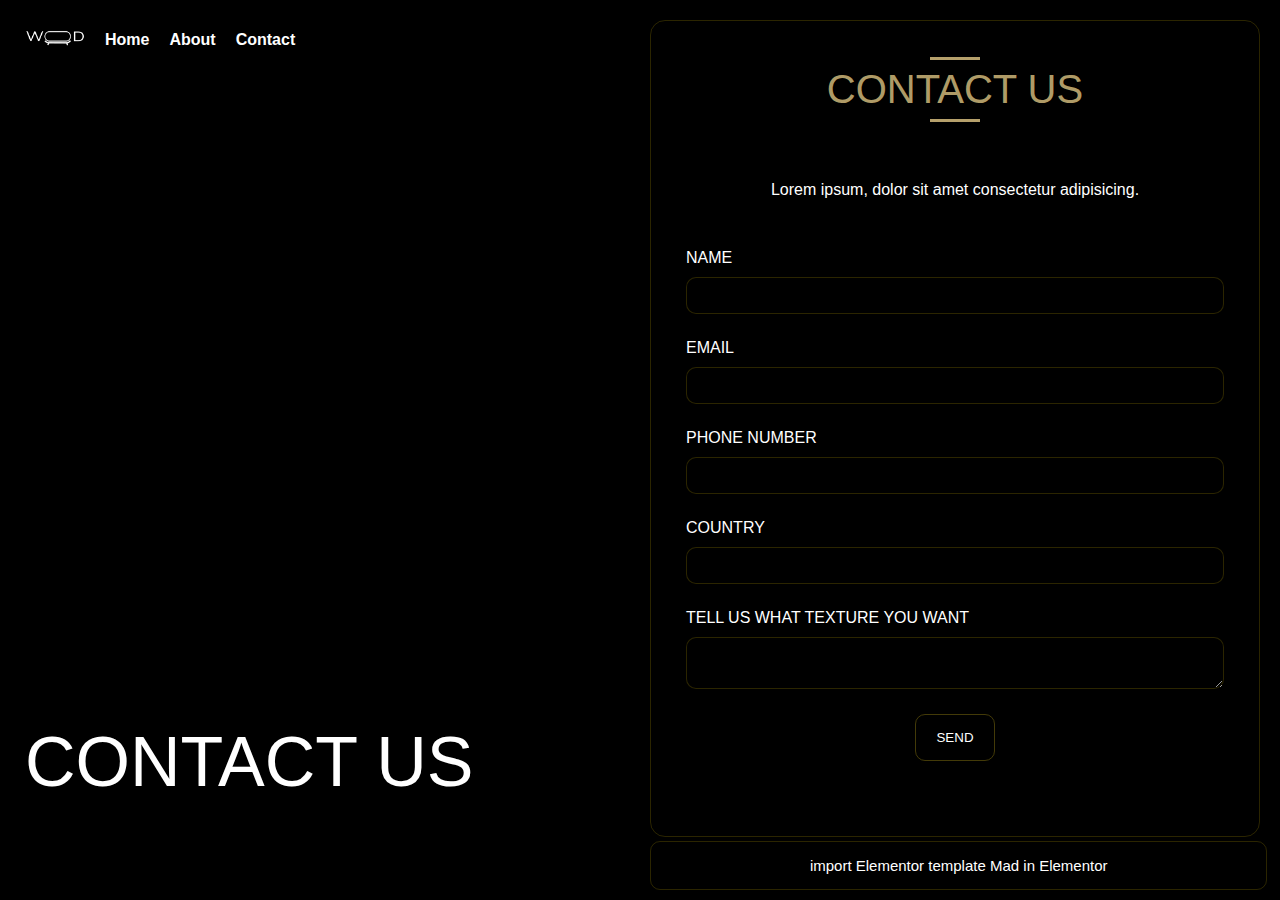
<file: projectPages/contactUs.html>
<!DOCTYPE html>
<html lang="en">

<head>
    <meta charset="UTF-8">
    <meta name="viewport" content="width=device-width, initial-scale=1.0">
    <title>CONTACT US</title>
    <link rel="stylesheet" href="../styles/main.css">
    <link rel="stylesheet" href="../styles/global/globals.css">
</head>

<body>
    <div class="contact-page">
        <section class="left-section">
            <div class="container">
                <nav>
                    <ul>
                        <li><a href="">

                                <img src="../images/logo.webp"
                                    alt="">
                            </a></li>
                        <li><a href="../index.html">Home</a></li>
                        <li><a href="./aboutUs.html">About</a></li>
                        <li><a href="./contactUs.html">Contact</a></li>
                    </ul>
                </nav>

                <h1 class="title">CONTACT US</h1>
            </div>
        </section>
        <div class="right-section">
            <div class="container">
                <h1 class="title">
                    CONTACT US
                </h1>
                <p>Lorem ipsum, dolor sit amet consectetur adipisicing.</p>
                <form action="emailto :shahdahmed00001111@gmail.com">
                    <div class="name">
                        <label for="name">NAME</label>
                        <input required type="text" id="name">
                    </div>
                    <div class="email">
                        <label for="email">EMAIL</label>
                        <input required type="email" id="email">
                    </div>
                    <div class="PHONE NUMBER">
                        <label for="num">PHONE NUMBER</label>
                        <input required type="tel" id="num">
                    </div>
                    <div class="country">
                        <label for="country">COUNTRY</label>
                        <input required type="text" id="country">
                    </div>

                    <div class="comment">
                        <label for="comment">TELL US WHAT TEXTURE YOU WANT</label>
                        <!-- <input type="text" id="country">
                          -->
                        <textarea name="" id="comment"></textarea>
                    </div>

                    <button>SEND</button>
                </form>
                    
            </div>
            <div class="footer">
                import Elementor template Mad in Elementor
            </div>
        </div>

    </div>
        <script src="https://cdn.jsdelivr.net/npm/gsap@3.14.1/dist/gsap.min.js"></script>
        <script src="../animation.js"></script>
</body>

</html>
</file>
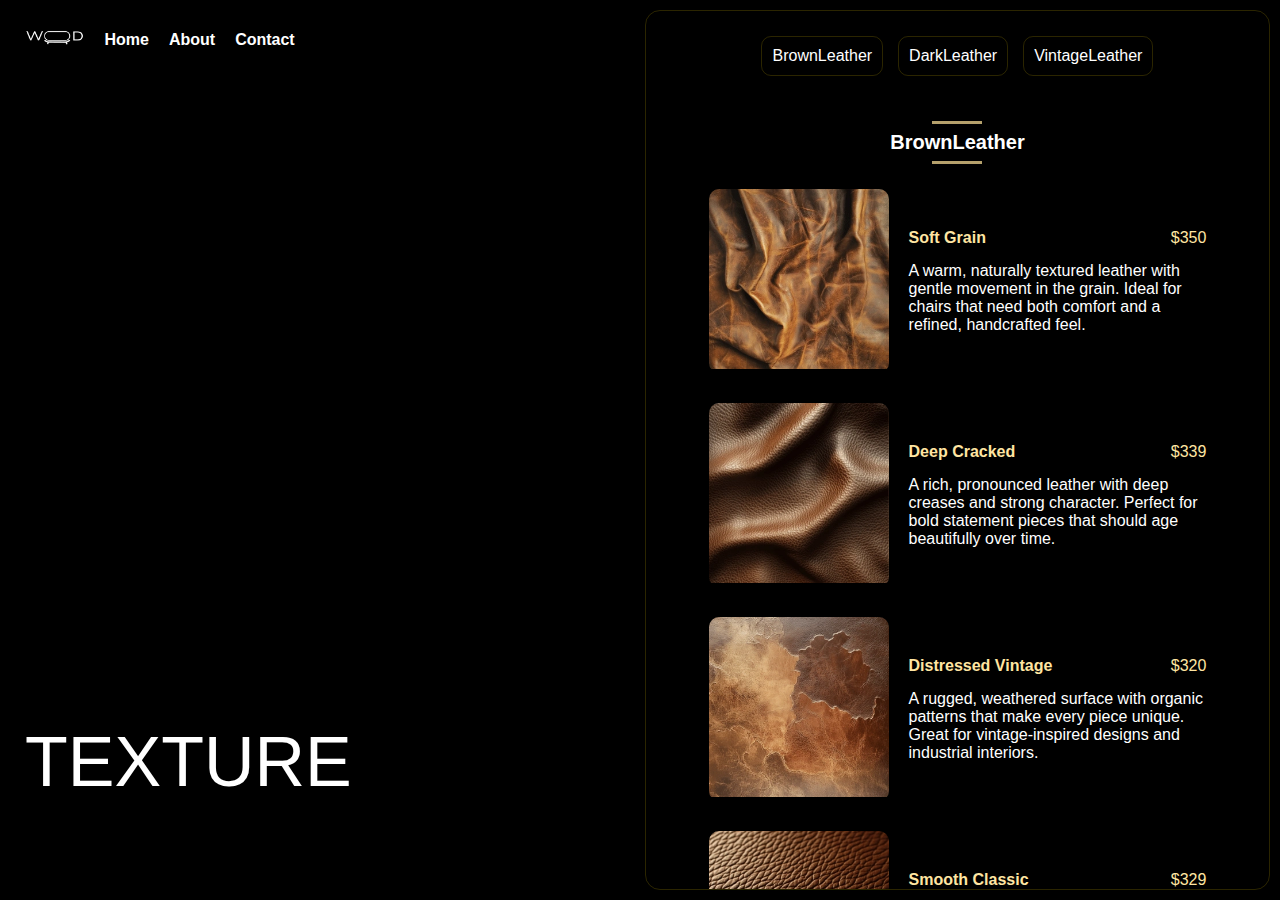
<file: projectPages/texture.html>
<!DOCTYPE html>
<html lang="en">
<head>
    <meta charset="UTF-8">
    <meta name="viewport" content="width=device-width, initial-scale=1.0">
    <title>Document</title>
    <link rel="stylesheet" href="../styles/main.css">
    <link rel="stylesheet" href="../styles/global/globals.css">
</head>
<body>
    <div class="texture-page">
            <section class="left-section">
                <div class="container">
                    <nav>
                        <ul>
                            <li><a href="">
            
                                    <img src="../images/logo.webp" alt="">
                                </a></li>
                            <li><a href="../index.html">Home</a></li>
                            <li><a href="./aboutUs.html">About</a></li>
                            <li><a href="./contactUs.html">Contact</a></li>
                        </ul>
                    </nav>
            
                    <h1 class="title">TEXTURE</h1>
                </div>
            </section>

            <div class="right-section">
                <div class="container">
                    <ul>
                        <li><a href="">BrownLeather</a></li>
                        <li><a href="">DarkLeather</a></li>
                        <li><a href="">VintageLeather</a></li>
                    </ul>

                    
                </div>
            </div>
    </div>
    <script src="https://cdn.jsdelivr.net/npm/gsap@3.14.1/dist/gsap.min.js"></script>
    
    <!-- <script src="https://cdn.jsdelivr.net/npm/gsap@3.14.1/dist/ScrollTrigger.min.js"></script> -->
    <script src="../animation.js"></script>
    <script src="./scripts/texture.js"></script>
</body>
</html>
</file>
<file: styles/main.css>
* {
  padding: 0;
  margin: 0;
  box-sizing: border-box;
  scroll-behavior: smooth;
  scroll-padding-top: 2rem;
}

.container {
  padding-left: 15px;
  padding-right: 15px;
  margin-left: auto;
  margin-right: auto;
}

a {
  text-decoration: none;
}

ul {
  list-style: none;
}

@media (min-width: 787px) {
  .container {
    width: 750px;
  }
}
@media (min-width: 992px) {
  .container {
    width: 950px;
  }
}
@media (min-width: 1200px) {
  .container {
    width: 1150px;
  }
}
body {
  font-family: "Forum", Sans-serif;
}

h1.title {
  z-index: 1;
  bottom: 5%;
  color: white;
  font-size: 70px;
  font-weight: 400;
}

@media (max-width: 787px) {
  h1.title {
    font-size: 45px;
  }
}
nav {
  z-index: 11;
  padding: 20px 0;
}
nav ul {
  display: flex;
  gap: 20px;
  align-items: center;
}
nav ul li a {
  color: white;
  font-weight: bold;
}
nav ul li:first-child {
  width: 10%;
}
@media (max-width: 787px) {
  nav ul li:first-child {
    width: 70%;
  }
}
nav ul li img {
  width: 100%;
}

.footer {
  border: 1px solid rgba(255, 217, 0, 0.17);
  text-align: center;
  padding: 15px;
  font-size: 15px;
  border-radius: 10px;
}

.about-page {
  height: 100vh;
  display: flex;
  justify-content: center;
  align-items: center;
  gap: 10px;
  background-color: black;
  padding: 10px;
  display: flex;
  overflow: hidden;
}
@media (max-width: 787px) {
  .about-page {
    flex-wrap: wrap;
    height: 100%;
  }
}
.about-page .left-section {
  width: 50%;
  background-color: black;
  position: relative;
  height: 100%;
  background-image: url("https://darkslateblue-partridge-873090.hostingersite.com/wp-content/uploads/2025/12/Untitled-design-2025-12-03T095432.522-1.webp");
  background-position: center;
  background-size: cover;
  background-repeat: no-repeat;
  border-radius: 10px;
  overflow: hidden;
}
.about-page .left-section::after {
  position: absolute;
  content: "";
  width: 100%;
  height: 100%;
  top: 0;
  left: 0;
  background-color: rgba(0, 0, 0, 0.194);
  animation: changeShadow infinite ease 10s;
}
.about-page .left-section .container {
  width: 100%;
  display: flex;
  flex-direction: column;
  justify-content: space-between;
  height: 90%;
}
@media (max-width: 787px) {
  .about-page .left-section {
    width: 100%;
    height: 70vh;
  }
}
.about-page .right-section {
  color: white;
  width: 50%;
  background-color: black;
  height: 100%;
  display: flex;
  flex-direction: column;
  gap: 15px;
}
.about-page .right-section .slide {
  transition: 0.5s;
}
.about-page .right-section .slide img {
  transition: 0.5s;
}
.about-page .right-section .up,
.about-page .right-section .mid,
.about-page .right-section .bottom {
  height: 31.6666666667%;
}
.about-page .right-section .up,
.about-page .right-section .bottom {
  display: flex;
  gap: 15px;
  align-items: center;
}
.about-page .right-section .up .left,
.about-page .right-section .bottom .left {
  border-radius: 10px;
  align-self: stretch;
  border: 1px solid rgba(255, 217, 0, 0.17);
  padding: 10px;
  width: 50%;
  align-content: center;
}
.about-page .right-section .up .left h1,
.about-page .right-section .bottom .left h1 {
  margin-bottom: 10px;
  color: rgba(238, 183, 44, 0.709);
}
.about-page .right-section .up .right,
.about-page .right-section .bottom .right {
  align-self: stretch;
  width: 50%;
  height: 100%;
}
.about-page .right-section .up .right img,
.about-page .right-section .bottom .right img {
  height: 100%;
  border-radius: 10px;
  width: 100%;
}
@media (max-width: 787px) {
  .about-page .right-section .up .left,
  .about-page .right-section .up .right,
  .about-page .right-section .bottom .left,
  .about-page .right-section .bottom .right {
    width: 100%;
  }
}
.about-page .right-section .mid {
  display: flex;
  gap: 15px;
}
.about-page .right-section .mid .box {
  width: 33.3333333333%;
  border: 1px solid rgba(255, 217, 0, 0.17);
  padding: 20px;
  text-align: center;
  flex-direction: column;
  gap: 10px;
  display: flex;
  justify-content: center;
  align-items: center;
  border-radius: 10px;
}
@media (max-width: 787px) {
  .about-page .right-section .mid .box {
    width: 100%;
  }
}
@media (max-width: 1080px) {
  .about-page .right-section .mid .box {
    font-size: 13px;
    text-align: center;
  }
  .about-page .right-section .mid .box .stars {
    width: 15%;
  }
  .about-page .right-section .mid .box .stars img {
    width: 100%;
  }
}
.about-page .right-section .mid .box h2 {
  color: rgba(238, 183, 44, 0.709);
}
.about-page .right-section .mid .box .stars {
  display: flex;
  gap: 2px;
  justify-content: center;
}
.about-page .right-section .bottom .left {
  text-align: center;
}
.about-page .right-section .bottom .left h1 {
  position: relative;
}
.about-page .right-section .bottom .left h1::after, .about-page .right-section .bottom .left h1::before {
  position: absolute;
  content: "";
  width: 50px;
  height: 3px;
  top: 50%;
  transform: translateY(-50%);
  background-color: rgba(238, 183, 44, 0.709);
}
.about-page .right-section .bottom .left h1::after {
  right: 10%;
}
.about-page .right-section .bottom .left h1::before {
  left: 10%;
}
@media (max-width: 787px) {
  .about-page .right-section {
    width: 100%;
  }
}
@media (max-width: 787px) {
  .about-page .right-section .up,
  .about-page .right-section .bottom,
  .about-page .right-section .mid {
    flex-wrap: wrap;
    height: 100%;
  }
}

.contact-page {
  padding: 10px;
  height: 100vh;
  background-color: black;
  display: flex;
  color: white;
}
.contact-page .left-section {
  width: 50%;
  position: relative;
  height: 100%;
  background-image: url("https://darkslateblue-partridge-873090.hostingersite.com/wp-content/uploads/2025/12/Textured-Armchair-Close-Up.webp");
  background-position: center;
  background-size: cover;
  background-repeat: no-repeat;
  border-radius: 10px;
  overflow: hidden;
}
.contact-page .left-section::after {
  position: absolute;
  content: "";
  width: 100%;
  height: 100%;
  top: 0;
  left: 0;
  background-color: rgba(0, 0, 0, 0.194);
  animation: changeShadow infinite ease 10s;
}
.contact-page .left-section .container {
  width: 100%;
  display: flex;
  flex-direction: column;
  justify-content: space-between;
  height: 90%;
}
@media (max-width: 787px) {
  .contact-page .left-section {
    width: 100%;
    height: 70vh;
  }
}
.contact-page .right-section {
  position: relative;
  width: 50%;
  padding: 10px;
}
.contact-page .right-section .container {
  align-self: stretch;
  display: flex;
  justify-content: center;
  align-items: center;
  border-radius: 15px;
  border: 1px solid rgba(255, 217, 0, 0.17);
  height: 95%;
  padding-top: 30px;
  flex-direction: column;
  width: 100%;
}
.contact-page .right-section .container h1 {
  text-align: center;
  font-size: 40px;
  position: relative;
  color: rgba(255, 226, 151, 0.709);
  margin-bottom: 30px;
}
.contact-page .right-section .container h1::after, .contact-page .right-section .container h1::before {
  position: absolute;
  content: "";
  width: 50px;
  height: 3px;
  right: 50%;
  transform: translateX(50%);
  background-color: rgba(255, 226, 151, 0.709);
}
.contact-page .right-section .container h1::after {
  bottom: -10px;
}
.contact-page .right-section .container h1::before {
  top: -10px;
}
.contact-page .right-section .container p {
  margin-bottom: 30px;
}
.contact-page .right-section .container form {
  width: 100%;
  color: white;
  gap: 10px;
  flex-wrap: wrap;
  display: flex;
  justify-content: center;
  align-items: center;
  padding: 20px;
  flex-direction: column;
}
.contact-page .right-section .container form div {
  display: flex;
  flex-direction: column;
  width: 100%;
}
.contact-page .right-section .container form div label {
  margin-bottom: 10px;
}
.contact-page .right-section .container form div input,
.contact-page .right-section .container form div textarea {
  color: white;
  outline: none;
  padding: 10px;
  background-color: black;
  border-radius: 10px;
  border: 1px solid rgba(255, 217, 0, 0.17);
  margin-bottom: 15px;
}
.contact-page .right-section .container form div:last-child textarea {
  width: 100%;
  height: 200px;
}
.contact-page .right-section .container form button {
  padding: 15px 20px;
  border: 1px solid rgba(88, 76, 10, 0.76);
  color: white;
  background-color: transparent;
  border-radius: 10px;
}
.contact-page .right-section .container form button:hover {
  background-color: white;
  color: rgb(95, 81, 0);
  transition: 0.5s;
}
.contact-page .right-section .footer {
  position: absolute;
  bottom: 0;
  color: white;
  width: 98%;
}
@media (max-width: 992px) {
  .contact-page {
    flex-wrap: wrap;
    height: 100%;
  }
  .contact-page .right-section {
    margin-top: 30px;
    width: 100%;
    height: 100%;
  }
  .contact-page .right-section .container {
    margin-bottom: 30px;
    border: 0;
    padding: 0;
    height: 100%;
  }
  .contact-page .right-section .container h1 {
    font-size: 30px;
    margin-bottom: 20px;
  }
  .contact-page .right-section .container h1::after {
    content: none;
  }
  .contact-page .right-section .container h1::before {
    content: none;
  }
  .contact-page .right-section .container p {
    text-align: center;
  }
  .contact-page .right-section .container form {
    padding: 0;
  }
  .contact-page .right-section .container form div {
    width: 100%;
  }
  .contact-page .right-section .container form div input {
    width: 100%;
  }
  .contact-page .right-section .container form button {
    margin-bottom: 30px;
  }
}

.texture-page {
  height: 100vh;
  display: flex;
  justify-content: center;
  align-items: center;
  gap: 10px;
  background-color: black;
  padding: 10px;
  display: flex;
  color: white;
}
@media (max-width: 787px) {
  .texture-page {
    flex-wrap: wrap;
    height: 100%;
  }
}
.texture-page .left-section {
  width: 50%;
  background-color: black;
  position: relative;
  height: 100%;
  background-image: url("https://darkslateblue-partridge-873090.hostingersite.com/wp-content/uploads/2025/12/Elegant-Wooden-Chair-1-1.webp");
  background-position: center;
  background-size: cover;
  background-repeat: no-repeat;
  border-radius: 10px;
  overflow: hidden;
}
.texture-page .left-section::after {
  position: absolute;
  content: "";
  width: 100%;
  height: 100%;
  top: 0;
  left: 0;
  background-color: rgba(0, 0, 0, 0.194);
  animation: changeShadow infinite ease 10s;
}
.texture-page .left-section .container {
  width: 100%;
  display: flex;
  flex-direction: column;
  justify-content: space-between;
  height: 90%;
}
@media (max-width: 787px) {
  .texture-page .left-section {
    width: 100%;
    height: 70vh;
  }
}
.texture-page .right-section {
  width: 50%;
  height: 100%;
  overflow-y: scroll;
  padding: 10px;
  border: 1px solid rgba(255, 217, 0, 0.17);
  border-radius: 15px;
}
.texture-page .right-section .container {
  width: 100%;
  display: flex;
  justify-content: center;
  align-items: center;
  flex-direction: column;
}
.texture-page .right-section .container ul {
  display: flex;
  padding: 15px;
  gap: 15px;
  margin-bottom: 30px;
}
.texture-page .right-section .container ul li {
  border-radius: 10px;
  border: 1px solid rgba(255, 217, 0, 0.17);
  padding: 10px;
}
.texture-page .right-section .container ul li a {
  color: white;
}
.texture-page .right-section .container .big-box {
  padding: 10px;
  margin-bottom: 50px;
}
.texture-page .right-section .container .big-box h1 {
  margin-bottom: 35px;
  text-align: center;
  position: relative;
  font-size: 20px;
}
.texture-page .right-section .container .big-box h1::after, .texture-page .right-section .container .big-box h1::before {
  position: absolute;
  content: "";
  width: 50px;
  height: 3px;
  right: 50%;
  transform: translateX(50%);
  background-color: rgba(255, 226, 151, 0.709);
}
.texture-page .right-section .container .big-box h1::after {
  bottom: -10px;
}
.texture-page .right-section .container .big-box h1::before {
  top: -10px;
}
.texture-page .right-section .container .big-box .boxes {
  display: flex;
  justify-content: center;
  align-items: center;
  flex-direction: column;
}
.texture-page .right-section .container .big-box .boxes .box {
  display: flex;
  justify-content: center;
  align-items: center;
  margin-bottom: 30px;
  gap: 20px;
  width: 90%;
}
.texture-page .right-section .container .big-box .boxes .box .img {
  transition: 0.5s;
  overflow: hidden;
  border-radius: 10px;
  min-width: 180px;
}
.texture-page .right-section .container .big-box .boxes .box .img img {
  transition: 0.5s;
  min-width: 100%;
  width: 180px;
}
.texture-page .right-section .container .big-box .boxes .box .img:hover img {
  transform: scale(1.4) rotate(10deg);
}
.texture-page .right-section .container .big-box .boxes .box .up {
  justify-content: space-between;
  display: flex;
  margin-bottom: 15px;
}
.texture-page .right-section .container .big-box .boxes .box .up h4,
.texture-page .right-section .container .big-box .boxes .box .up span {
  color: rgb(255, 229, 162);
}
.texture-page .right-section .container .big-box .boxes .box p {
  width: 100%;
}
@media (max-width: 992px) {
  .texture-page .right-section,
  .texture-page .left-section {
    width: 100%;
  }
  .texture-page .right-section ul {
    flex-wrap: wrap;
    justify-content: center;
  }
  .texture-page .right-section .big-box {
    padding: 0;
  }
  .texture-page .right-section .big-box .boxes .box {
    flex-wrap: wrap;
  }
  .texture-page .right-section .big-box .boxes .box .img {
    width: 100%;
  }
  .texture-page .right-section .big-box .boxes .box .img img {
    min-width: none;
  }
}

.home-page {
  height: 100vh;
  display: flex;
  justify-content: center;
  align-items: center;
  gap: 10px;
  background-color: black;
  padding: 10px;
  overflow: hidden;
}
.home-page .left-section {
  background-color: black;
  border-radius: 10px;
  width: 70%;
  height: 100%;
  position: relative;
  background-image: url("../images/homePage/bg/Luxurious-Leather-Chair-e1764683478234-1-e1767452642404.webp");
  background-position: center;
  background-size: cover;
  background-repeat: no-repeat;
  animation: chageBG infinite 20s ease;
}
.home-page .left-section .container {
  display: flex;
  flex-direction: column;
  justify-content: space-between;
  height: 90%;
  width: 100%;
}
.home-page .right-section {
  background-color: black;
  width: 30%;
  height: 100%;
}
.home-page .right-section .box {
  border-radius: 10px;
  padding: 30px;
  background-image: url("../images/homePage/Elegant-Wooden-Chair-1.webp");
  margin-bottom: 20px;
  height: 31.847133758%;
  background-position: center;
  background-size: cover;
  background-repeat: no-repeat;
  display: flex;
  flex-direction: column;
  justify-content: space-between;
  position: relative;
  color: white;
  transition: 1s;
}
.home-page .right-section .box h4 {
  z-index: 1;
}
.home-page .right-section .box .btns {
  z-index: 1;
  display: flex;
  justify-content: space-between;
  align-items: center;
}
.home-page .right-section .box .btns .see-more-btn {
  color: white;
  font-weight: bold;
  position: relative;
}
.home-page .right-section .box .btns .see-more-btn::after {
  position: absolute;
  content: "";
  width: 50%;
  height: 2px;
  background-color: white;
  top: -2px;
  right: 0;
}
.home-page .right-section .box .btns .see-more-btn:hover ::after {
  left: 0;
}
.home-page .right-section .box .btns button {
  cursor: pointer;
  background-color: black;
  color: white;
  padding: 8px 15px;
  border: 0;
  border-bottom-right-radius: 100%;
  border-top-left-radius: 100%;
  transition: 0.5s;
  font-size: 18px;
}
.home-page .right-section .box .btns button:hover {
  border-radius: 20px;
}
@media (max-width: 787px) {
  .home-page .right-section .box {
    height: 330px;
  }
}
.home-page .right-section .box::after {
  position: absolute;
  content: "";
  width: 100%;
  height: 100%;
  top: 0;
  left: 0;
  background-color: rgba(0, 0, 0, 0.194);
  animation: changeShadow infinite ease 10s;
}
@media (max-width: 787px) {
  .home-page {
    flex-wrap: wrap;
    height: 100%;
  }
  .home-page .left-section,
  .home-page .right-section {
    width: 100%;
  }
  .home-page .left-section {
    height: 70vh;
  }
  .home-page .right-section {
    padding-top: 15px;
  }
}

@keyframes chageBG {
  0%, 100% {
    background-image: url("../images/homePage/bg/Modern-Leather-Chair-3-e1764696228217.webp");
  }
  50% {
    background-image: url("../images/homePage/bg/Luxurious-Leather-Chair-e1764683478234-1-e1767452642404.jpg");
  }
}
@keyframes changeShadow {
  0%, 100% {
    background-color: rgba(0, 0, 0, 0.194);
  }
  50% {
    background-color: rgba(0, 0, 0, 0.574);
  }
}/*# sourceMappingURL=main.css.map */
</file>
<file: styles/global/globals.css>
* {
    padding: 0;
    margin: 0;
    box-sizing: border-box;
    scroll-behavior: smooth;
    scroll-padding-top:2rem ;
}
.container {
    padding-left: 15px;
    padding-right: 15px;
    margin-left: auto;
    margin-right: auto;
}
a {
    text-decoration: none;
}

ul {
    list-style: none;
}
@media (min-width:787px) {
    .container {
        width: 750px;
    }
}
@media (min-width:992px) {
    .container {
        width: 950px;
    }
}
@media (min-width:1200px) {
    .container {
        width: 1150px;
    }
}
body {

font-family: "Forum", Sans-serif;
}
</file>
